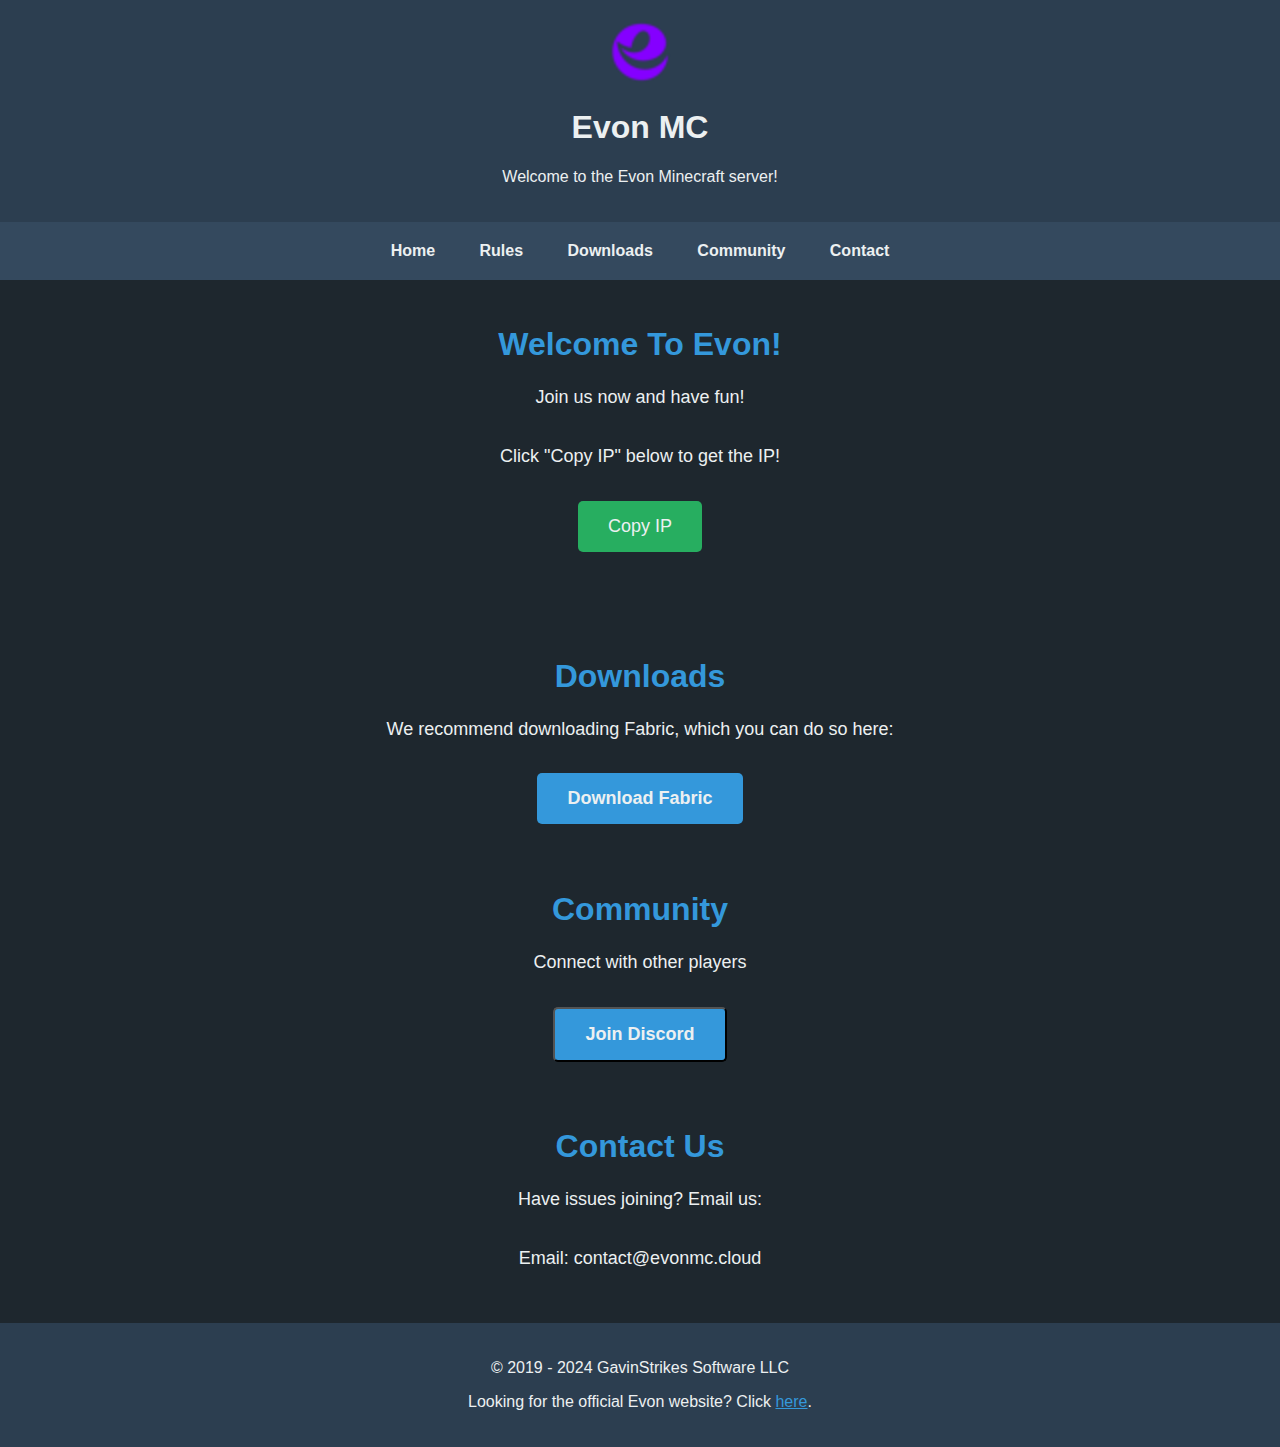
<file: index.html>
<!DOCTYPE html>
<html lang="en">
<head>
    <meta charset="UTF-8">
    <meta name="viewport" content="width=device-width, initial-scale=1.0">
    <title>Evon MC - Minecraft Server</title>
    <link rel="stylesheet" href="styles.css">
</head>
<body>
    <header>
        <div class="container">
            <img src="evon-icon.png" alt="Evon SMP Logo"> 
            <h1>Evon MC</h1>
            <p>Welcome to the Evon Minecraft server!</p>
        </div>
    </header>

    <nav>
        <div class="container">
            <a href="#home">Home</a>
            <a href="rules.html">Rules</a>
            <a href="#downloads">Downloads</a>
            <a href="#community">Community</a>
            <a href="#contact">Contact</a>
        </div>
    </nav>

    <section id="home">
        <div class="container">
            <h2>Welcome To Evon!</h2>
            <div class="server-info">
                <p>Join us now and have fun!</p>
                <p>Click "Copy IP" below to get the IP!</p>
                
                <button class="copy-ip-button" onclick="copyIP()">Copy IP</button>
                <span id="copy-success">&#10003; Copied!</span>
            </div>
        </div>
    </section>

    <section id="downloads">
        <div class="container">
            <h2>Downloads</h2>
            <p>We recommend downloading Fabric, which you can do so here:</p>
            <a class="download-button" href="https://fabricmc.net/">Download Fabric</a>
          
        </div>
    </section>

    <section id="community">
        <div class="container">
            <h2>Community</h2>
            <p>Connect with other players</p>
            <button class="discord-button" onclick="joinDiscord()">Join Discord</button>
       
        </div>
    </section>

    <section id="contact">
        <div class="container">
            <h2>Contact Us</h2>
            <p>Have issues joining? Email us:</p>
            <p>Email: contact@evonmc.cloud</p>
        </div>
    </section>

    <footer>
        <div class="container">
            <p>&copy; 2019 - 2024 GavinStrikes Software LLC</p>
            <p>Looking for the official Evon website? Click <a href="https://evon.cc" target="_blank" style="color: #3498db;">here</a>.</p>

        </div>
    </footer>

    <script>
        function copyIP() {
            const ipInput = document.createElement('input');
            ipInput.value = 'play.evonmc.cloud'; 
            document.body.appendChild(ipInput);
            ipInput.select();
            document.execCommand('copy');
            document.body.removeChild(ipInput);

            const copySuccess = document.getElementById('copy-success');
            copySuccess.style.opacity = '1';
            setTimeout(() => {
                copySuccess.style.opacity = '0';
            }, 1500);
        }

        function joinDiscord() {
        
            window.location.href = 'https://discord.gg/VyRqyBAyTQ';
        }
    </script>
</body>
</html>
</file>
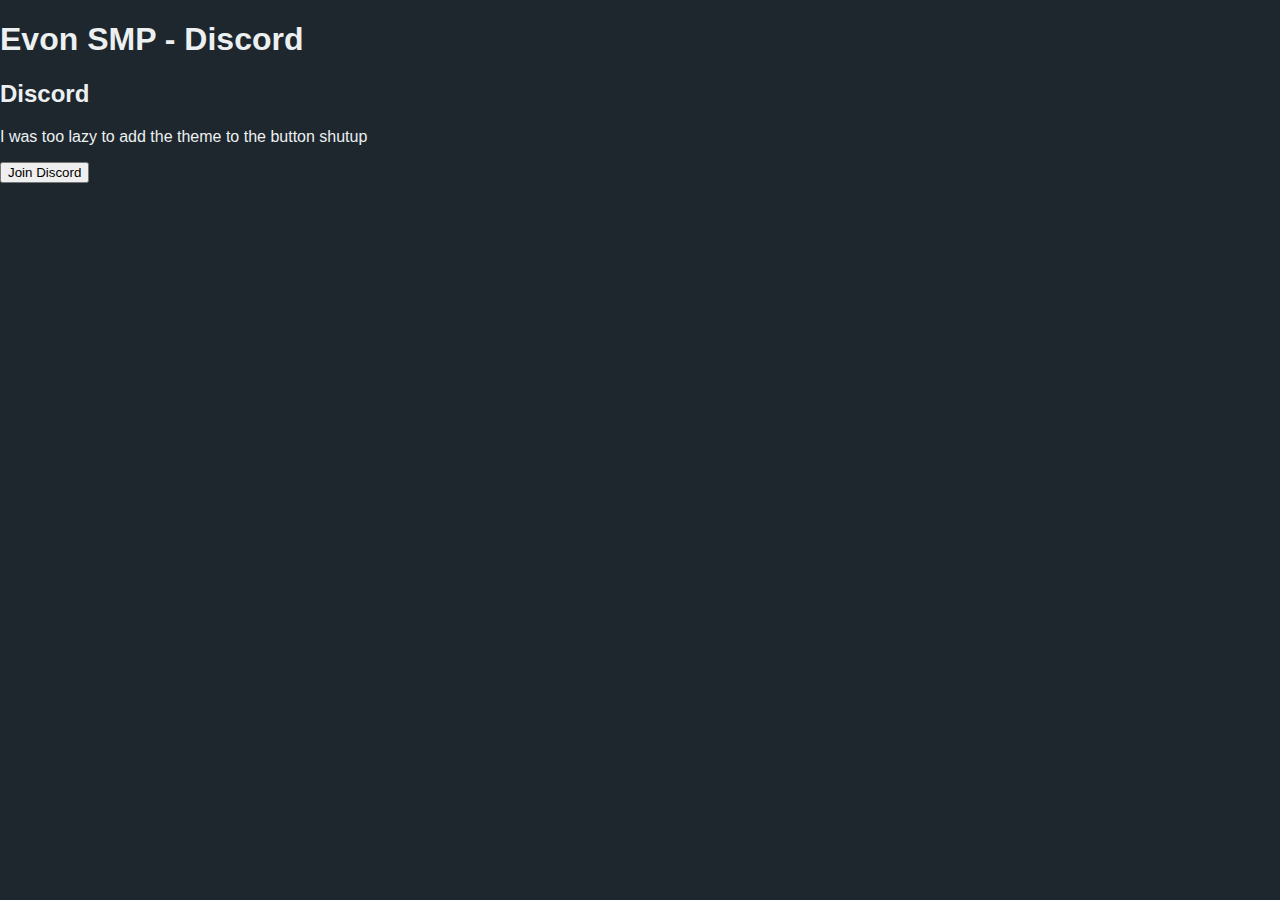
<file: discord.html>
<!DOCTYPE html>
<html lang="en">
<head>
    <meta charset="UTF-8">
    <meta name="viewport" content="width=device-width, initial-scale=1.0">
    <title>Evon SMP - Discord</title>
    <link rel="stylesheet" type="text/css" href="style.css">
</head>
<body>
    <div id="container">
        <h1>Evon SMP - Discord</h1>
        <h2>Discord</h2>
        <p>I was too lazy to add the theme to the button shutup</p>
        <button id="join-discord-button" onclick="openDiscord()">Join Discord</button>
    </div>

    <script>
        function openDiscord() {
          
            window.open('https://discord.gg/HGVXxabFHk', '_blank');
        }
    </script>
</body>
</html>
</file>
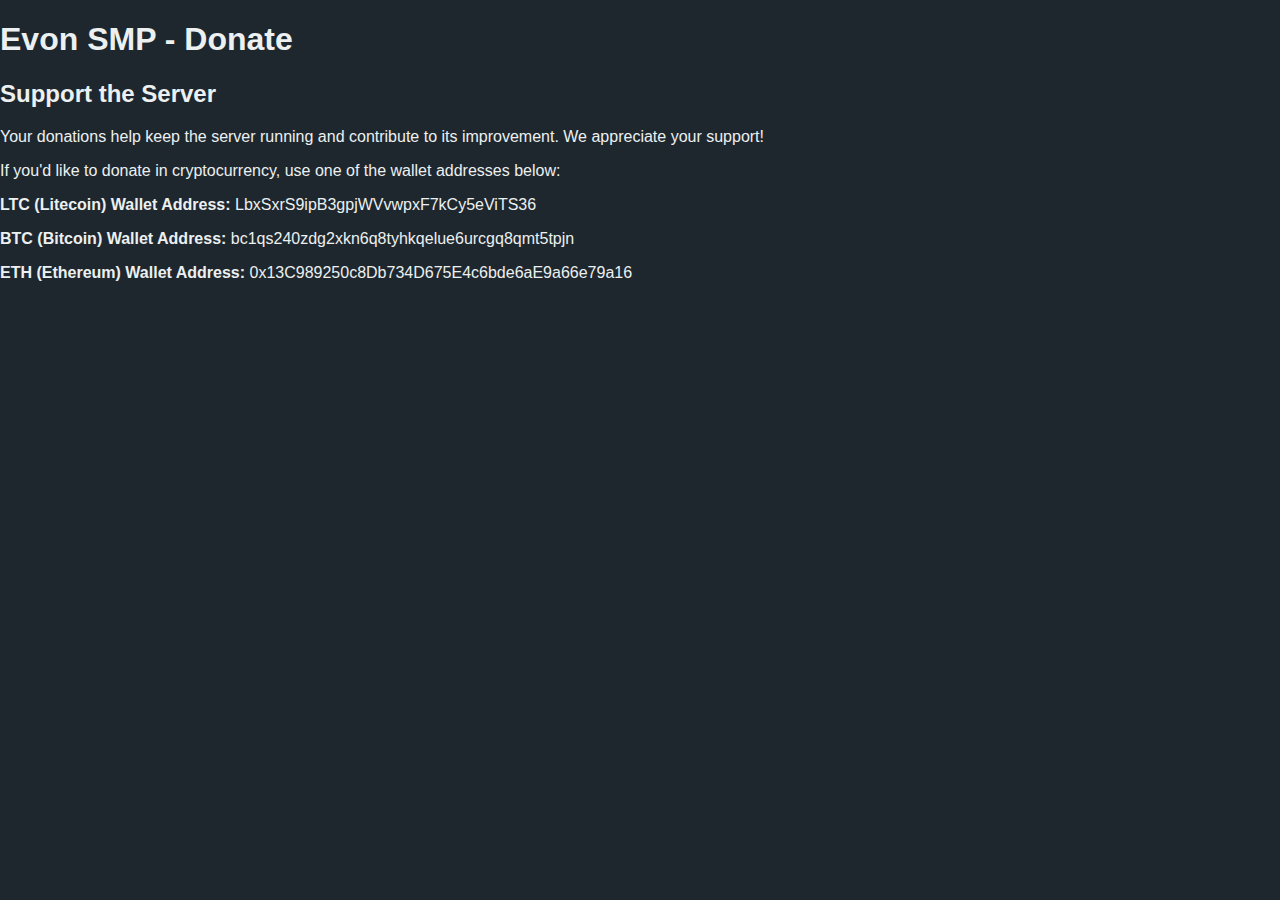
<file: donate.html>
<!DOCTYPE html>
<html lang="en">
<head>
    <meta charset="UTF-8">
    <meta name="viewport" content="width=device-width, initial-scale=1.0">
    <title>Evon SMP - Donate</title>
    <link rel="stylesheet" type="text/css" href="style.css">
</head>
<body>
    <div id="container">
        <h1>Evon SMP - Donate</h1>
        <h2>Support the Server</h2>
        <p>Your donations help keep the server running and contribute to its improvement. We appreciate your support!</p>
        
        <p>If you'd like to donate in cryptocurrency, use one of the wallet addresses below:</p>

        <div id="crypto-wallets">
            <p><strong>LTC (Litecoin) Wallet Address:</strong> LbxSxrS9ipB3gpjWVvwpxF7kCy5eViTS36</p>
            <p><strong>BTC (Bitcoin) Wallet Address:</strong> bc1qs240zdg2xkn6q8tyhkqelue6urcgq8qmt5tpjn</p>
            <p><strong>ETH (Ethereum) Wallet Address:</strong> 0x13C989250c8Db734D675E4c6bde6aE9a66e79a16</p>
        </div>

 
    </div>
</body>
</html>
</file>
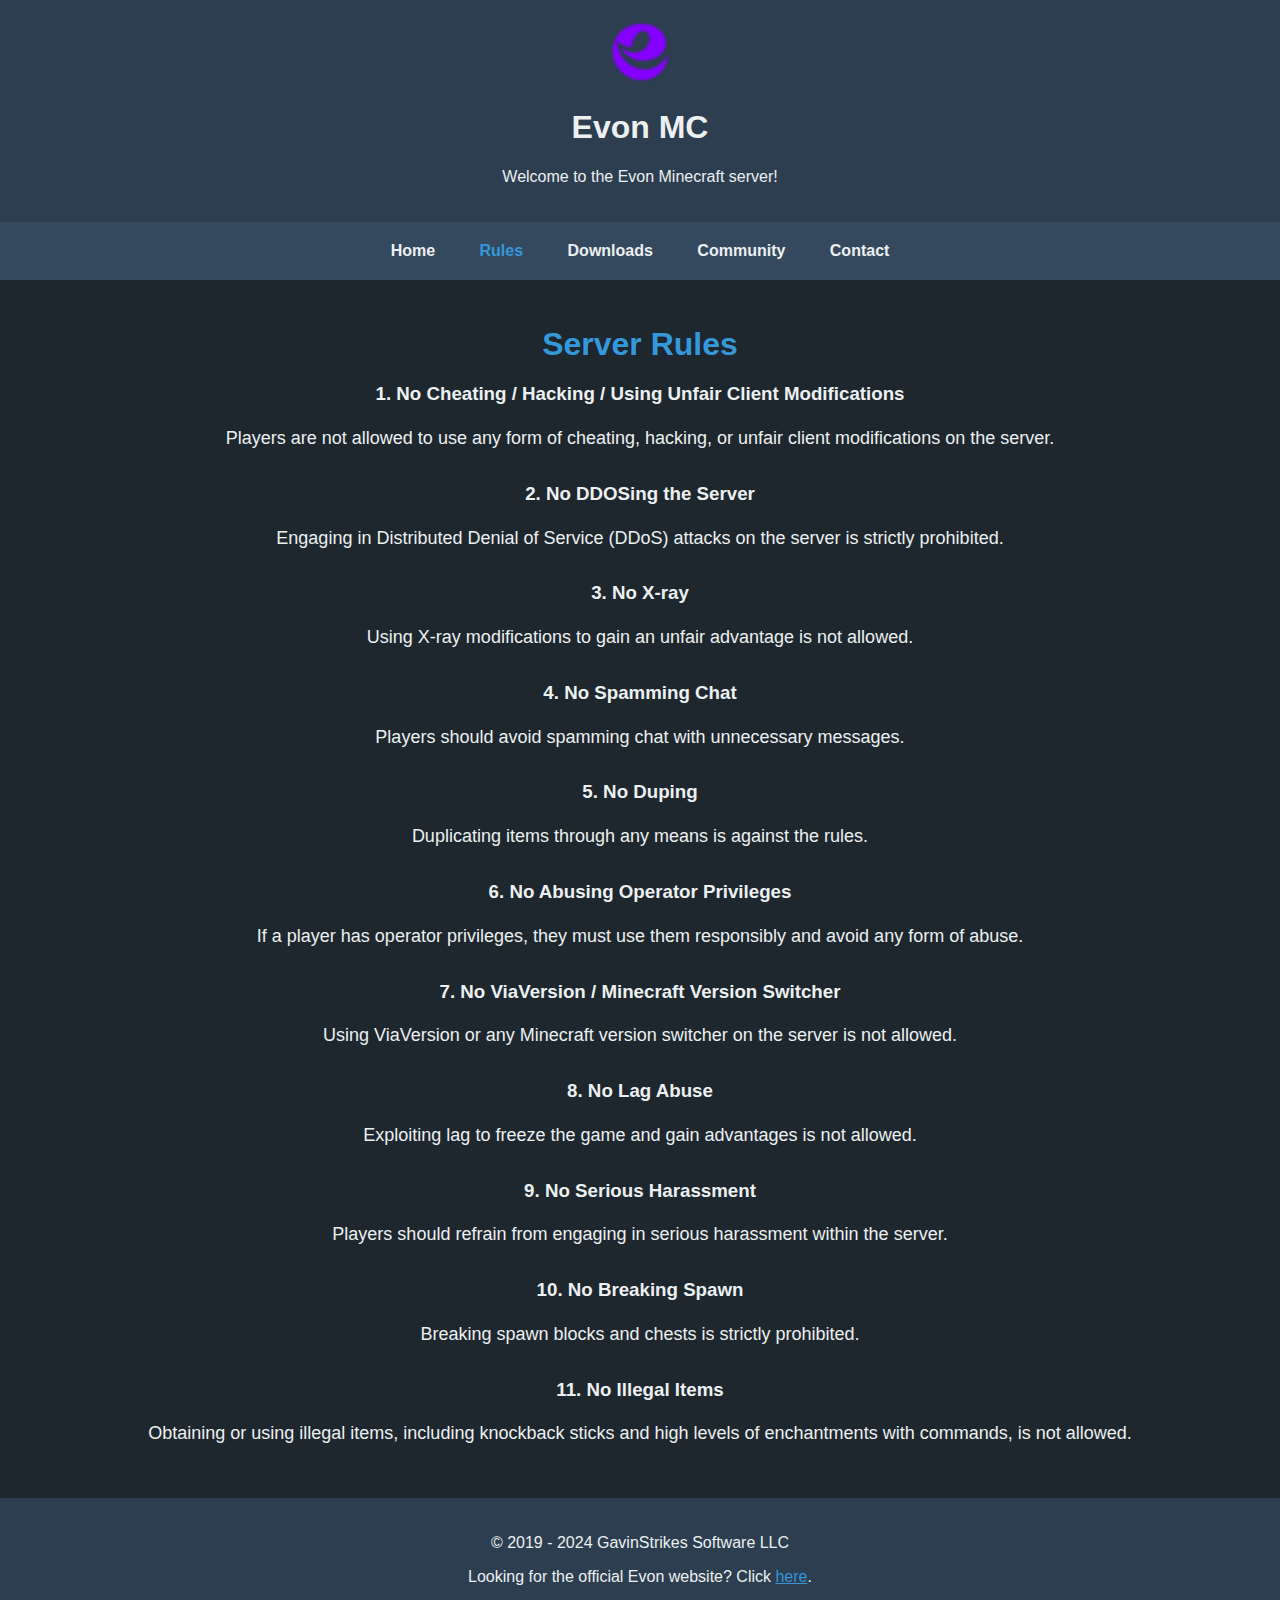
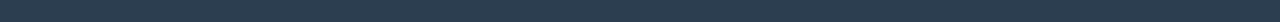
<file: rules.html>
<!DOCTYPE html>
<html lang="en">
<head>
    <meta charset="UTF-8">
    <meta name="viewport" content="width=device-width, initial-scale=1.0">
    <title>Evon MC - Server Rules</title>
    <link rel="stylesheet" href="styles.css">
</head>
<body>
    <header>
        <div class="container">
            <img src="evon-icon.png" alt="Evon SMP Logo">
            <h1>Evon MC</h1>
            <p>Welcome to the Evon Minecraft server!</p>
        </div>
    </header>

    <nav>
        <div class="container">
            <a href="index.html">Home</a>
            <a href="#rules" class="active">Rules</a>
            <a href="downloads.html">Downloads</a>
            <a href="#community">Community</a>
            <a href="#contact">Contact</a>
        </div>
    </nav>

    <section id="rules">
        <div class="container">
            <h2>Server Rules</h2>

            <h3>1. No Cheating / Hacking / Using Unfair Client Modifications</h3>
            <p>Players are not allowed to use any form of cheating, hacking, or unfair client modifications on the server.</p>

            <h3>2. No DDOSing the Server</h3>
            <p>Engaging in Distributed Denial of Service (DDoS) attacks on the server is strictly prohibited.</p>

            <h3>3. No X-ray</h3>
            <p>Using X-ray modifications to gain an unfair advantage is not allowed.</p>

            <h3>4. No Spamming Chat</h3>
            <p>Players should avoid spamming chat with unnecessary messages.</p>

            <h3>5. No Duping</h3>
            <p>Duplicating items through any means is against the rules.</p>

            <h3>6. No Abusing Operator Privileges</h3>
            <p>If a player has operator privileges, they must use them responsibly and avoid any form of abuse.</p>

            <h3>7. No ViaVersion / Minecraft Version Switcher</h3>
            <p>Using ViaVersion or any Minecraft version switcher on the server is not allowed.</p>

            <h3>8. No Lag Abuse</h3>
            <p>Exploiting lag to freeze the game and gain advantages is not allowed.</p>

            <h3>9. No Serious Harassment</h3>
            <p>Players should refrain from engaging in serious harassment within the server.</p>

            <h3>10. No Breaking Spawn</h3>
            <p>Breaking spawn blocks and chests is strictly prohibited.</p>

            <h3>11. No Illegal Items</h3>
            <p>Obtaining or using illegal items, including knockback sticks and high levels of enchantments with commands, is not allowed.</p>
        </div>
    </section>

    <footer>
        <div class="container">
            <p>&copy; 2019 - 2024 GavinStrikes Software LLC</p>
            <p>Looking for the official Evon website? Click <a href="https://evon.cc" target="_blank" style="color: #3498db;">here</a>.</p>
        </div>
    </footer>
</body>
</html>
</file>
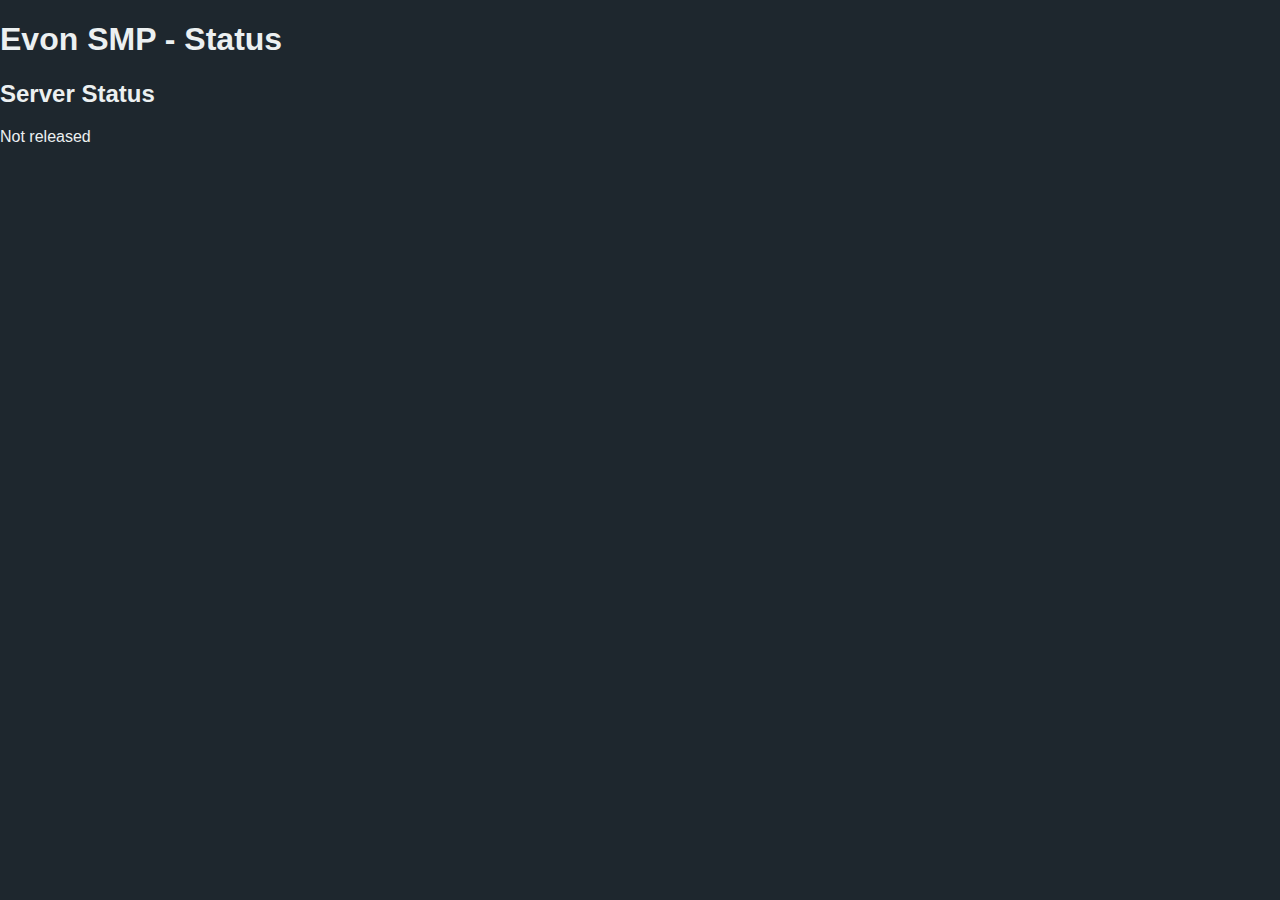
<file: status.html>
<!DOCTYPE html>
<html lang="en">
<head>
    <meta charset="UTF-8">
    <meta name="viewport" content="width=device-width, initial-scale=1.0">
    <title>Evon SMP - Status</title>
    <link rel="stylesheet" type="text/css" href="style.css">
</head>
<body>
    <div id="container">
        <h1>Evon SMP - Status</h1>
        <h2>Server Status</h2>
        <p>Not released</p>
    </div>
</body>
</html>
</file>
<file: styles.css>
body {
    font-family: 'Segoe UI', Tahoma, Geneva, Verdana, sans-serif;
    margin: 0;
    padding: 0;
    background-color: #1e272e;
    color: #ecf0f1;
}

.container {
    max-width: 1200px;
    margin: 0 auto;
}

header, nav, section, footer {
    padding: 20px 0;
}

header {
    background-color: #2c3e50;
    color: #ecf0f1;
    text-align: center;
}

nav {
    background-color: #34495e;
    text-align: center;
}

nav a {
    color: #ecf0f1;
    text-decoration: none;
    margin: 0 20px;
    font-weight: bold;
    font-size: 16px;
    transition: color 0.3s ease;
}

nav a:hover, nav a.active {
    color: #3498db;
}

section {
    text-align: center;
}

section h2 {
    color: #3498db;
    font-size: 32px;
    margin-bottom: 20px;
}

section p {
    font-size: 18px;
    line-height: 1.6;
    margin-bottom: 30px;
}

.server-info {
    max-width: 600px;
    margin: 0 auto;
    text-align: center; /* Center the content within the container */
}

.copy-ip-button {
    display: block;
    margin: 20px auto; /* Center the button horizontally with top margin */
    background-color: #27ae60;
    color: #ecf0f1;
    padding: 15px 30px;
    font-size: 18px;
    border: none;
    border-radius: 5px;
    cursor: pointer;
    transition: background-color 0.3s ease;
}

.copy-ip-button:hover {
    background-color: #219653;
}

#copy-success {
    color: #27ae60;
    opacity: 0;
    transition: opacity 0.5s ease;
}

ul {
    list-style: none;
    padding: 0;
    margin: 0;
}

ul li {
    font-size: 18px;
    margin-bottom: 10px;
}

.download-button {
    display: inline-block;
    background-color: #3498db;
    color: #ecf0f1;
    padding: 15px 30px;
    text-decoration: none;
    font-weight: bold;
    font-size: 18px;
    border-radius: 5px;
    transition: background-color 0.3s ease;
}

.download-button:hover {
    background-color: #2980b9;
    transform: scale(1.05);
}

footer {
    background-color: #2c3e50;
    color: #ecf0f1;
    text-align: center;
}

/* Add this CSS for the Discord join button */

.discord-button {
    display: inline-block;
    background-color: #3498db; /* Blue color similar to the download button */
    color: #ecf0f1;
    padding: 15px 30px;
    text-decoration: none;
    font-weight: bold;
    font-size: 18px;
    border-radius: 5px;
    transition: background-color 0.3s ease;
}

.discord-button:hover {
    background-color: #2980b9; /* Darker blue on hover */
    transform: scale(1.05);
}
</file>
<file: style.css>
body {
    font-family: 'Segoe UI', Tahoma, Geneva, Verdana, sans-serif;
    margin: 0;
    padding: 0;
    background-color: #1e272e;
    color: #ecf0f1;
}

.container {
    max-width: 1200px;
    margin: 0 auto;
}

header, nav, section, footer {
    padding: 20px 0;
}

header {
    background-color: #2c3e50;
    color: #ecf0f1;
    text-align: center;
}

nav {
    background-color: #34495e;
    text-align: center;
}

nav a {
    color: #ecf0f1;
    text-decoration: none;
    margin: 0 20px;
    font-weight: bold;
    font-size: 16px;
    transition: color 0.3s ease;
}

nav a:hover, nav a.active {
    color: #3498db;
}

section {
    text-align: center;
}

section h2 {
    color: #3498db;
    font-size: 32px;
    margin-bottom: 20px;
}

section p {
    font-size: 18px;
    line-height: 1.6;
    margin-bottom: 30px;
}

.server-info {
    max-width: 600px;
    margin: 0 auto;
    text-align: center; /* Center the content within the container */
}

.copy-ip-button {
    display: block;
    margin: 20px auto; /* Center the button horizontally with top margin */
    background-color: #27ae60;
    color: #ecf0f1;
    padding: 15px 30px;
    font-size: 18px;
    border: none;
    border-radius: 5px;
    cursor: pointer;
    transition: background-color 0.3s ease;
}

.copy-ip-button:hover {
    background-color: #219653;
}

#copy-success {
    color: #27ae60;
    opacity: 0;
    transition: opacity 0.5s ease;
}

ul {
    list-style: none;
    padding: 0;
    margin: 0;
}

ul li {
    font-size: 18px;
    margin-bottom: 10px;
}

.download-button {
    display: inline-block;
    background-color: #3498db;
    color: #ecf0f1;
    padding: 15px 30px;
    text-decoration: none;
    font-weight: bold;
    font-size: 18px;
    border-radius: 5px;
    transition: background-color 0.3s ease;
}

.download-button:hover {
    background-color: #2980b9;
    transform: scale(1.05);
}

footer {
    background-color: #2c3e50;
    color: #ecf0f1;
    text-align: center;
}

/* Add this CSS for the Discord join button */

.discord-button {
    display: inline-block;
    background-color: #3498db; /* Blue color similar to the download button */
    color: #ecf0f1;
    padding: 15px 30px;
    text-decoration: none;
    font-weight: bold;
    font-size: 18px;
    border-radius: 5px;
    transition: background-color 0.3s ease;
}

.discord-button:hover {
    background-color: #2980b9; /* Darker blue on hover */
    transform: scale(1.05);
}
</file>
